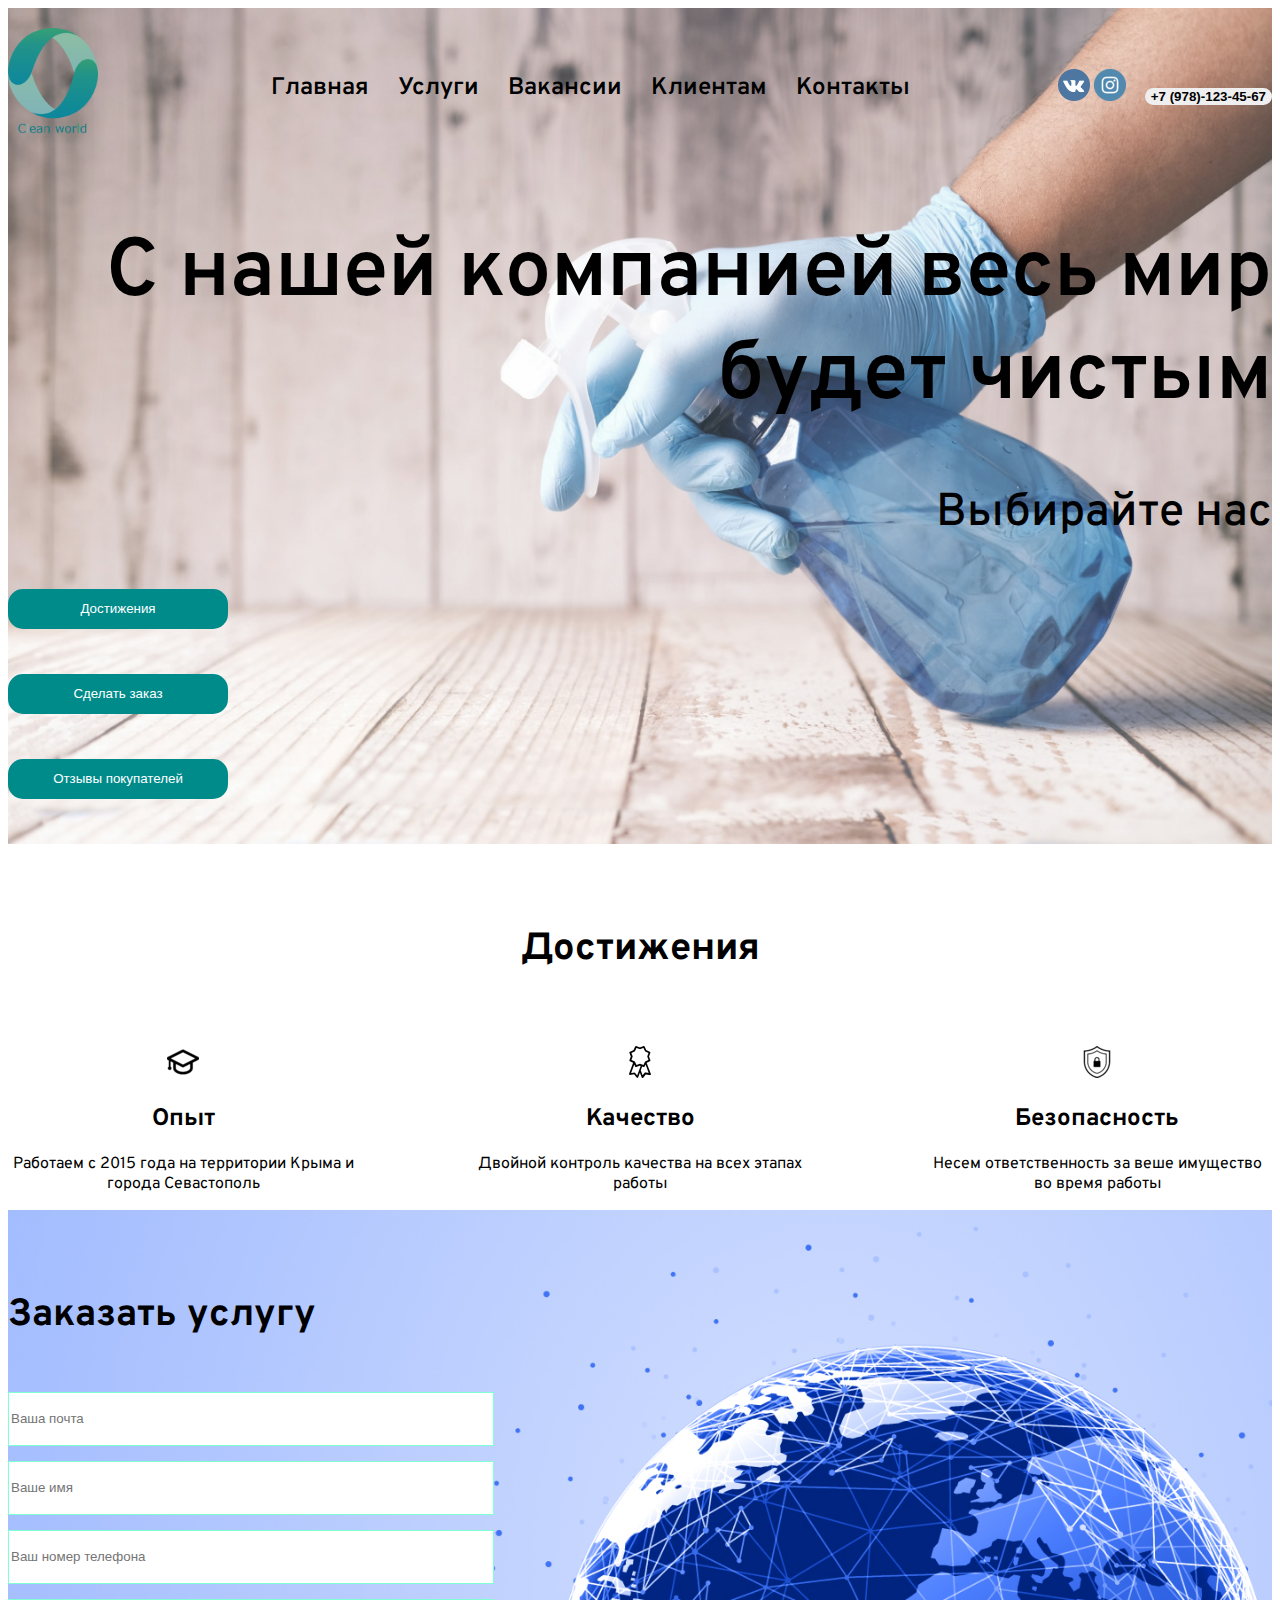
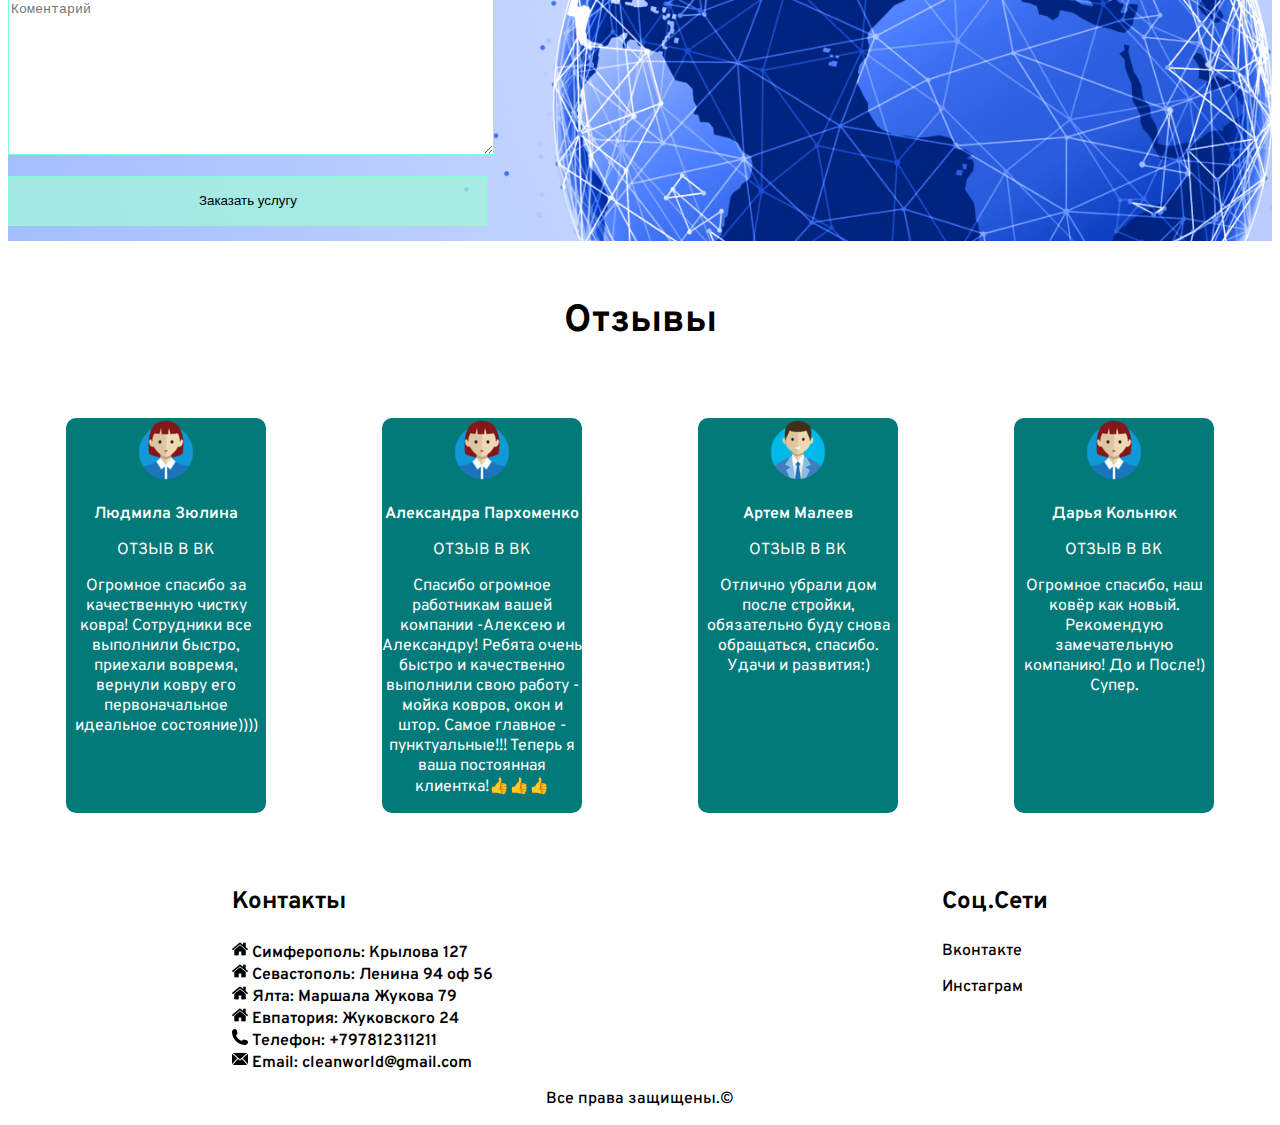
<file: index.html>
<!DOCTYPE html>
<html lang="ru">
<head>
    <meta charset="UTF-8">
    <meta http-equiv="X-UA-Compatible" content="IE=edge">
    <meta name="viewport" content="width=device-width, initial-scale=1.0">
    <title>Главная</title>
    <link href="https://cdn.jsdelivr.net/npm/bootstrap@5.1.3/dist/css/bootstrap.min.css" rel="stylesheet" integrity="sha384-1BmE4kWBq78iYhFldvKuhfTAU6auU8tT94WrHftjDbrCEXSU1oBoqyl2QvZ6jIW3" crossorigin="anonymous">
    <link rel="stylesheet" href="css/style.css">
    <link rel="stylesheet" href="css/adaptive.css">
    <link rel="shourtcut icon" href="img/logo1.png" type="image/png">
</head>
<body>
    <header>
        <div class="container">
            <div class="head">
                <img src="img/logo1.png" alt="" class="logo">
                <div class="a">
                    <nav class="a-nav">
                        <a href="index.html">Главная</a>
                        <a href="html/services.html">Услуги</a>
                        <a href="html/vacancy.html">Вакансии</a>
                        <a href="html/cleant.html">Клиентам</a>
                        <a href="html/contakt.html">Контакты</a>
                    </nav>
                </div>
                <div class="a-img">
                    <a href="https://vk.com/"><img src="img/icons/vk_icon-icons.com_66102.png" alt="" class="head-img"></a>
                    <a href="https://www.instagram.com/"><img src="img/icons/iconfinder-instagram-4661602_122473.png" alt="" class="head-img"></a>
                    <button class="phone"><a href="tel:+7 (978)-123-45-67">+7 (978)-123-45-67</a></button>
                </div>
            </div>
            <div class="slang">
                <h1 class="slang-title">С нашей компанией весь мир будет чистым</h1>
                <h3>Выбирайте нас</h3>
            </div>
            <div class="nav-page">
                <button class="nav-button"><a href="#section-about" class="a-button">Достижения</a></button>
                <button class="nav-button"><a href="#order" class="a-button">Сделать заказ</a></button>
                <button class="nav-button"><a href="#comments" class="a-button">Отзывы покупателей</a></button>
            </div>
        </div>    
    </header>        
    <main>            
        <section class="about" id="section-about">
            <div class="container">
                <div class="div-about">
                    <h2 class="h2-about">Достижения</h2>
                    <div class="achiev">
                        <div class="column-ahiev">
                            <img src="img/icons/universitygraduatehat_104965.png" alt="" class="img-achiev">
                            <h2 class="h2-achiev">Опыт</h2>
                            <p class="p-achiev">Работаем с 2015 года на территории Крыма и города Севастополь</p>
                        </div>
                        <div class="column-ahiev">
                            <img src="img/icons/medal_icon-icons.com_69352.png" alt="" class="img-achiev">
                            <h2 class="h2-achiev">Качество</h2>
                            <p class="p-achiev">Двойной контроль качества на всех этапах работы</p>
                        </div>
                        <div class="column-ahiev">
                            <img src="img/icons/firewallshield_114494.png" alt="" class="img-achiev">
                            <h2 class="h2-achiev">Безопасность</h2>
                            <p class="p-achiev">Несем ответственность за веше имущество во время работы</p>
                        </div>
                    </div>
                </div>
            </div>
        </section>
        <section class="s-order" id="order">
            <div class="container">
                <div class="order">
                    <h2 class="h2-order">Заказать услугу</h2>
                    <br>
                    <form action="">
                        <input type="text" placeholder="Ваша почта" class="form">
                        <br>
                        <input type="text" placeholder="Ваше имя" class="form">
                        <br>
                        <input type="text" placeholder="Ваш номер телефона" class="form">
                        <br>
                        <textarea name="comments" id="" cols="30" rows="10" placeholder="Коментарий" class="form"></textarea>
                        <br>
                        <button class="order-button"><span>Заказать услугу</span></button>
                    </form>
                </div>
            </div>
        </section>
        <section class="s-coment" id="comments">
            <div class="container">
                <div class="div-comments">
                    <h2 class="h2-comments">Отзывы</h2>
                    <div class="comment">
                        <div class="whiteback">
                            <div class="people-comts">
                                <img src="img/icons/iconfinder-9-avatar-2754584_120518.png" alt="">
                                <p class="p-name">Людмила Зюлина</p>
                                <p class="p-vk">Отзыв в вк</p>
                                <p class="p-comts">Огромное спасибо за качественную чистку ковра! Сотрудники все выполнили быстро, приехали вовремя, вернули ковру его первоначальное идеальное состояние))))</p>
                            </div>
                        </div>
                        <div class="whiteback">
                            <div class="people-comts">
                                <img src="img/icons/iconfinder-9-avatar-2754584_120518.png" alt="">
                                <p class="p-name">Александра Пархоменко</p>
                                <p class="p-vk">Отзыв в вк</p>
                                <p class="p-comts">Спасибо огромное работникам вашей компании -Алексею и Александру! Ребята очень быстро и качественно выполнили свою работу - мойка ковров, окон и штор. Самое главное - пунктуальные!!! Теперь я ваша постоянная клиентка!👍👍👍</p>
                            </div>
                        </div>
                        <div class="whiteback">
                            <div class="people-comts">
                                <img src="img/icons/iconfinder-3-avatar-2754579_120516.png" alt="">
                                <p class="p-name">Артем Малеев</p>
                                <p class="p-vk">Отзыв в вк</p>
                                <p class="p-comts">Отлично убрали дом после стройки, обязательно буду снова обращаться, спасибо. Удачи и развития:)</p>
                            </div>
                        </div>
                        <div class="whiteback">
                            <div class="people-comts">
                                <img src="img/icons/iconfinder-9-avatar-2754584_120518.png" alt="">
                                <p class="p-name">Дарья Кольнюк</p>
                                <p class="p-vk">Отзыв в вк</p>
                                <p class="p-comts">Огромное спасибо, наш ковёр как новый. Рекомендую замечательную компанию! До и После!) Супер.</p>
                            </div>
                        </div>
                    </div>
                </div>
            </div>
        </section>
    </main>
    <footer>
        <div class="container">
            <div class="footer">
                <div>
                    <h3>Контакты</h3>
                    <img src="img/icons/home_icon-icons.com_73532.png" alt="">
                    <span>Симферополь: Крылова 127</span>
                    <br>
                    <img src="img/icons/home_icon-icons.com_73532.png" alt="">
                    <span>Севастополь: Ленина 94 оф 56</span>
                    <br>
                    <img src="img/icons/home_icon-icons.com_73532.png" alt="">
                    <span>Ялта: Маршала Жукова 79</span>
                    <br>
                    <img src="img/icons/home_icon-icons.com_73532.png" alt="">
                    <span>Евпатория: Жуковского 24</span>
                    <br>
                    <img src="img/icons/phone-call-auricular-symbol-in-black_icon-icons.com_56483.png" alt="">
                    <span>Телефон: +797812311211</span>
                    <br>
                    <img src="img/icons/mail-black-envelope-symbol_icon-icons.com_56519 (1).png" alt="">
                    <span>Email: cleanworld@gmail.com</span>
                </div>
                <div>
                    <h3>Соц.Сети</h3>
                    <p><a href="https://vk.com/">Вконтакте</a></p>
                    <p><a href="https://www.instagram.com/">Инстаграм</a></p>
                </div>
            </div>
            <p class="text-footer">Все права защищены.©</p>
        </div>
    </footer>
</body>
</html>
</file>
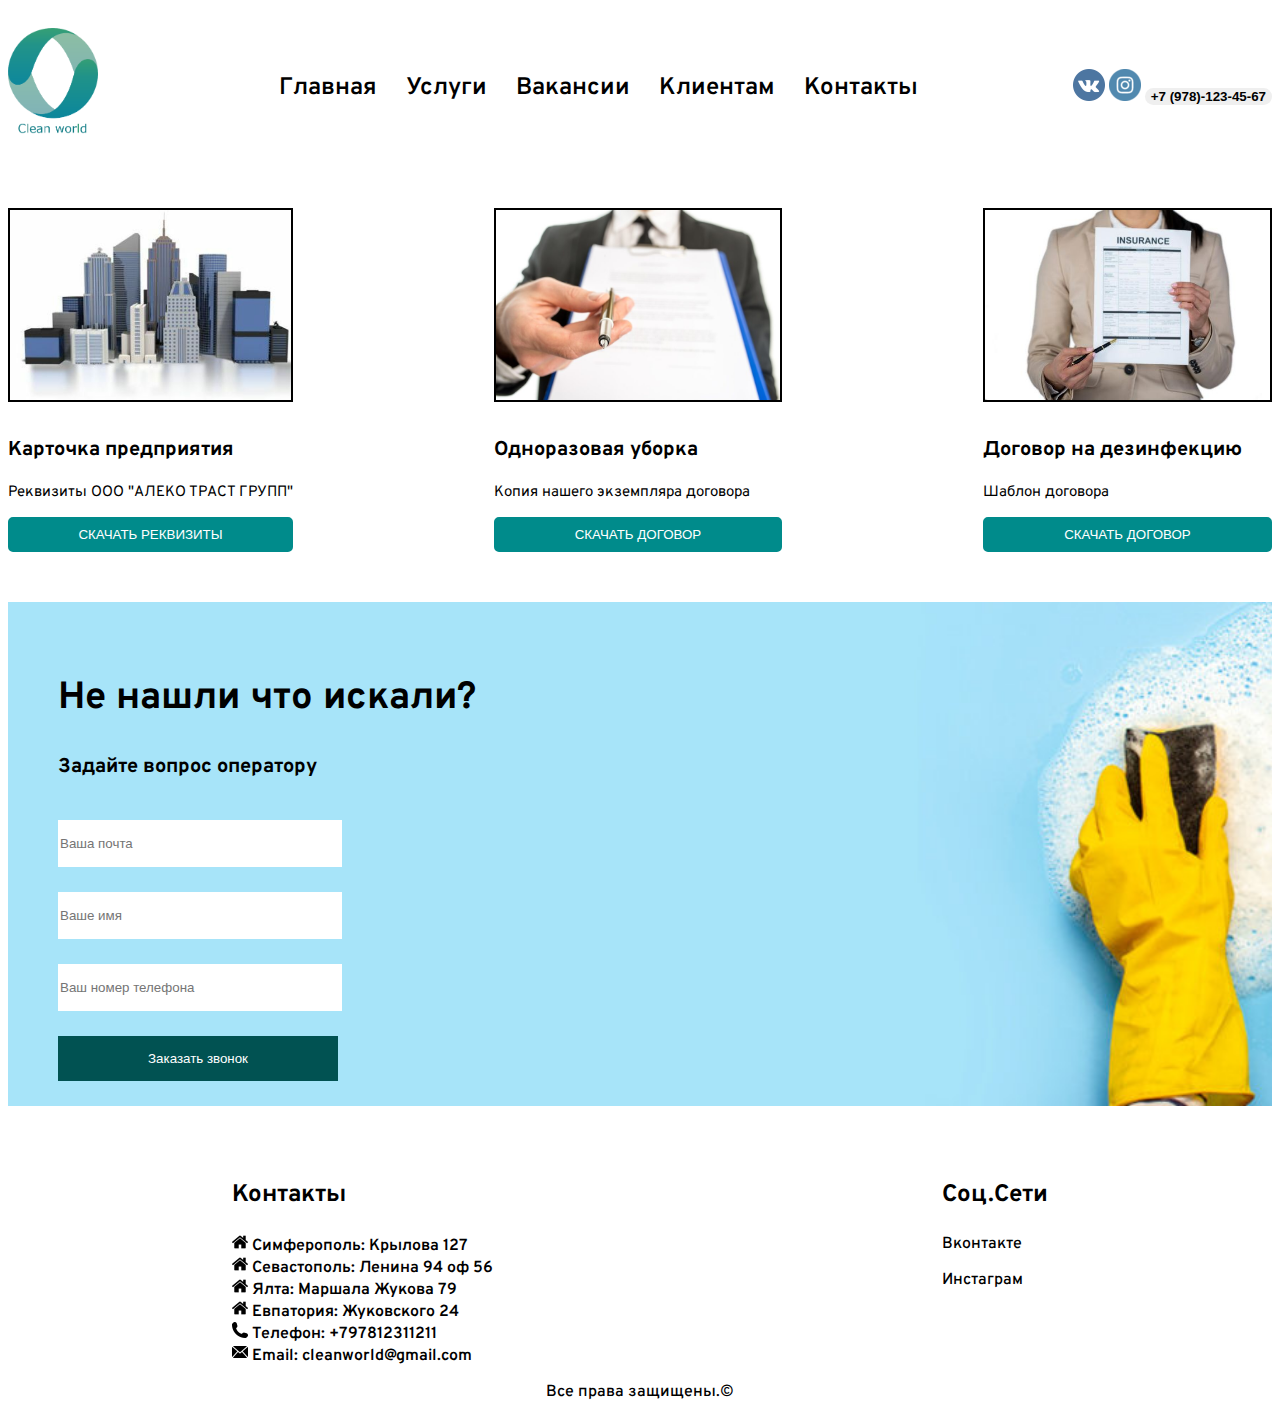
<file: html/cleant.html>
<!DOCTYPE html>
<html lang="ru">
<head>
    <meta charset="UTF-8">
    <meta http-equiv="X-UA-Compatible" content="IE=edge">
    <meta name="viewport" content="width=device-width, initial-scale=1.0">
    <title>Клиентам</title>
    <link href="https://cdn.jsdelivr.net/npm/bootstrap@5.1.3/dist/css/bootstrap.min.css" rel="stylesheet" integrity="sha384-1BmE4kWBq78iYhFldvKuhfTAU6auU8tT94WrHftjDbrCEXSU1oBoqyl2QvZ6jIW3" crossorigin="anonymous">
    <link rel="stylesheet" href="../css/cleant.css">
    <link rel="stylesheet" href="../css/adaptive.css">
    <link rel="shourtcut icon" href="../img/logo1.png" type="image/png">
</head>
<body>
    <header>
        <div class="container">
            <div class="head">
                <img src="../img/logo1.png" alt="" class="logo">
                <div class="a">
                    <nav class="a-nav">
                        <a href="../index.html">Главная</a>
                        <a href="services.html">Услуги</a>
                        <a href="vacancy.html">Вакансии</a>
                        <a href="cleant.html">Клиентам</a>
                        <a href="contakt.html">Контакты</a>
                    </nav>
                </div>
                <div class="a-img">
                    <a href="https://vk.com/"><img src="../img/icons/vk_icon-icons.com_66102.png" alt="" class="head-img"></a>
                    <a href="https://www.instagram.com/"><img src="../img/icons/iconfinder-instagram-4661602_122473.png" alt="" class="head-img"></a>
                    <button class="phone"><a href="tel:+7 (978)-123-45-67">+7 (978)-123-45-67</a></button>
                </div>
            </div>    
    </header>
    <main>
        <section>
            <div class="container">
                <div class="cleant-row">
                    <div class="cleant-column">
                        <img src="../img/cleant/XXL_1_2x_2x1.jpg" alt="">
                        <h3>Карточка предприятия</h3>
                        <span>Реквизиты ООО "АЛЕКО ТРАСТ ГРУПП"</span>
                        <button>Скачать реквизиты</button>
                    </div>
                    <div class="cleant-column">
                        <img src="../img/cleant/3.jpg" alt="">
                        <h3>Одноразовая уборка</h3>
                        <span>Копия нашего экземпляра договора</span>
                        <button>Скачать договор</button>
                    </div>
                    <div class="cleant-column">
                        <img src="../img/cleant/828255_640_2x1.jpg" alt="">
                        <h3>Договор на дезинфекцию</h3>
                        <span>Шаблон договора</span>
                        <button>Скачать договор</button>
                    </div>
                </div>
            </div>
        </section>
        <section class="order-section">
            <div class="container">
                <div class="order-phone">
                    <div class="order-quentions">
                    <h2 class="h2-quentions" id="quetions">Не нашли что искали?</h2>
                    <h3 class="h3-order">Задайте вопрос оператору</h3>
                    <br>
                    <form action="">
                        <input type="text" placeholder="Ваша почта" class="form">
                        <br>
                        <input type="text" placeholder="Ваше имя" class="form">
                        <br>
                        <input type="text" placeholder="Ваш номер телефона" class="form">
                        <br>
                        <input type="submit" value="Заказать звонок" class="input">
                    </form>
                    </div>
                </div>
            </div>
        </section>
    </main>
    <footer>
        <div class="container">
            <div class="footer">
                <div>
                    <h3>Контакты</h3>
                    <img src="../img/icons/home_icon-icons.com_73532.png" alt="">
                    <span>Симферополь: Крылова 127</span>
                    <br>
                    <img src="../img/icons/home_icon-icons.com_73532.png" alt="">
                    <span>Севастополь: Ленина 94 оф 56</span>
                    <br>
                    <img src="../img/icons/home_icon-icons.com_73532.png" alt="">
                    <span>Ялта: Маршала Жукова 79</span>
                    <br>
                    <img src="../img/icons/home_icon-icons.com_73532.png" alt="">
                    <span>Евпатория: Жуковского 24</span>
                    <br>
                    <img src="../img/icons/phone-call-auricular-symbol-in-black_icon-icons.com_56483.png" alt="">
                    <span>Телефон: +797812311211</span>
                    <br>
                    <img src="../img/icons/mail-black-envelope-symbol_icon-icons.com_56519 (1).png" alt="">
                    <span>Email: cleanworld@gmail.com</span>
                </div>
                <div>
                    <h3>Соц.Сети</h3>
                    <p><a href="https://vk.com/">Вконтакте</a></p>
                    <p><a href="https://www.instagram.com/">Инстаграм</a></p>
                </div>
            </div>
            <p class="text-footer">Все права защищены.©</p>
        </div>
    </footer>
</body>
</html>
</file>
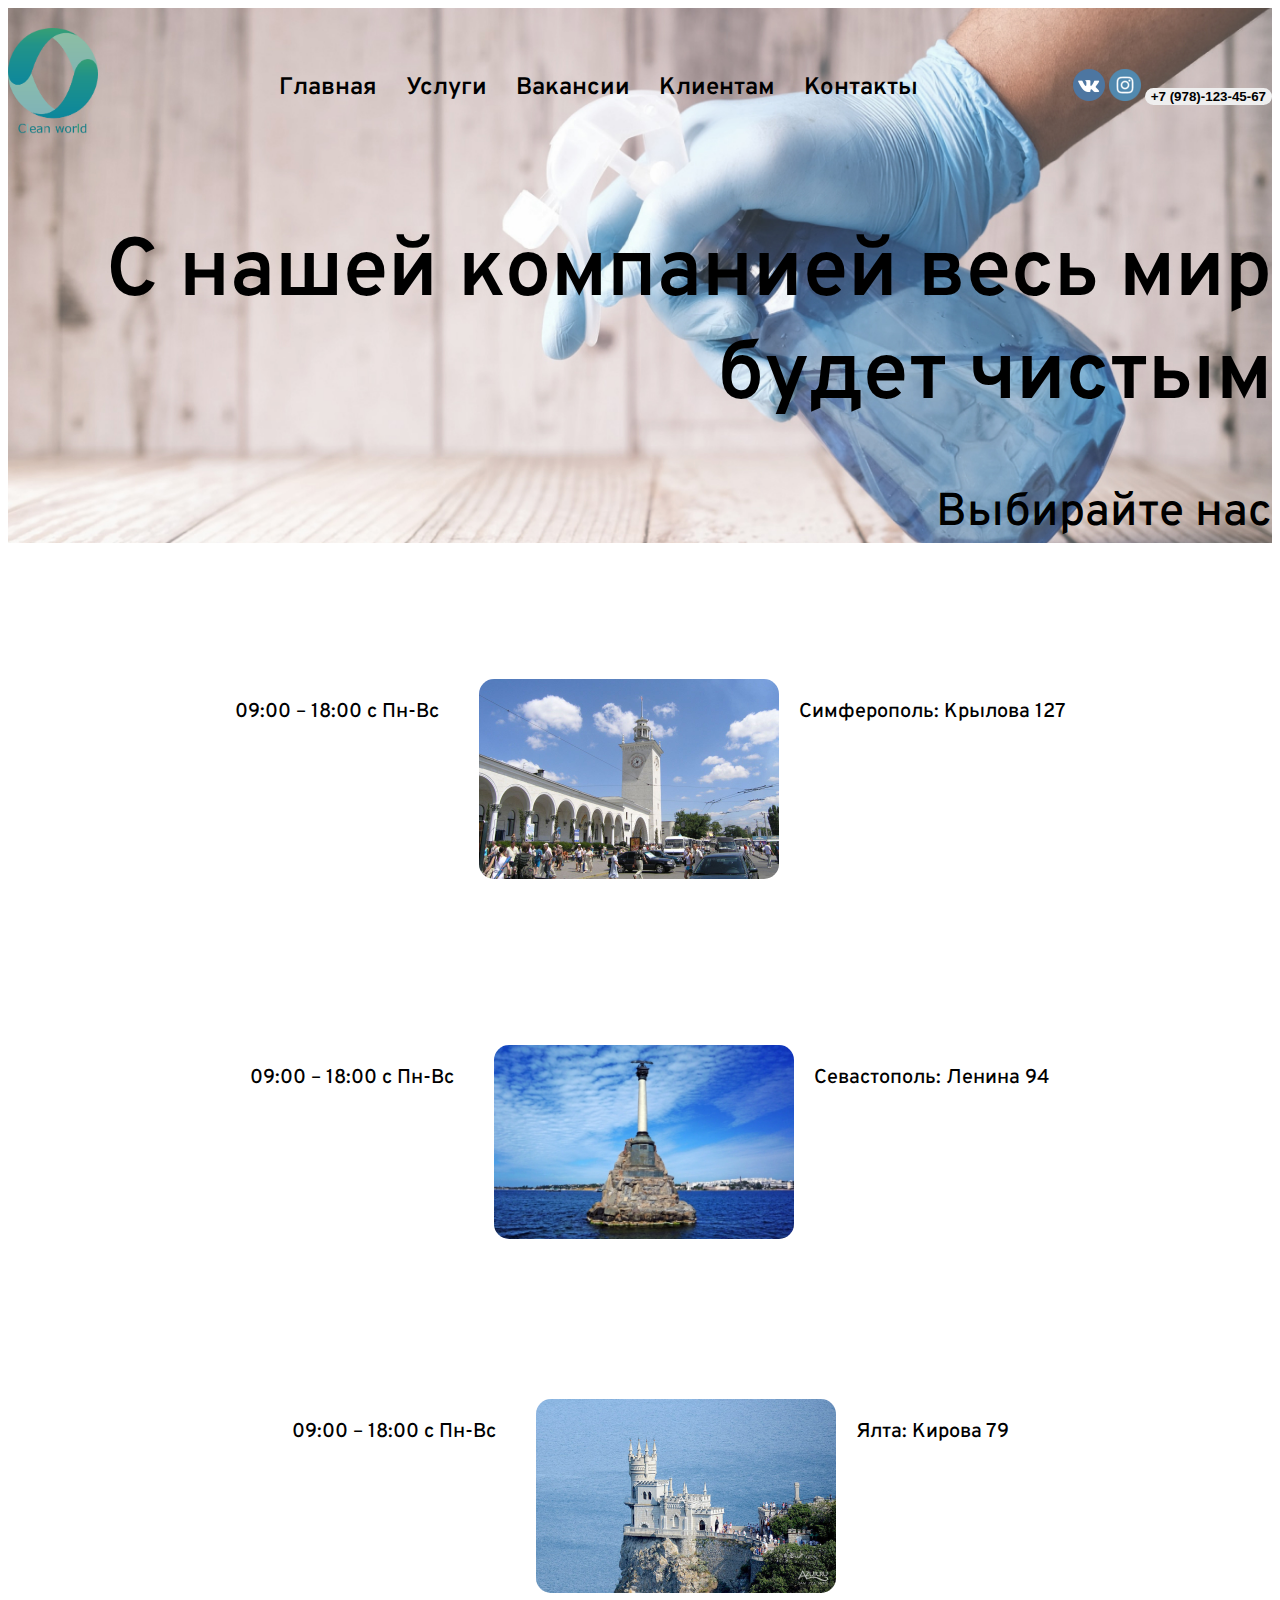
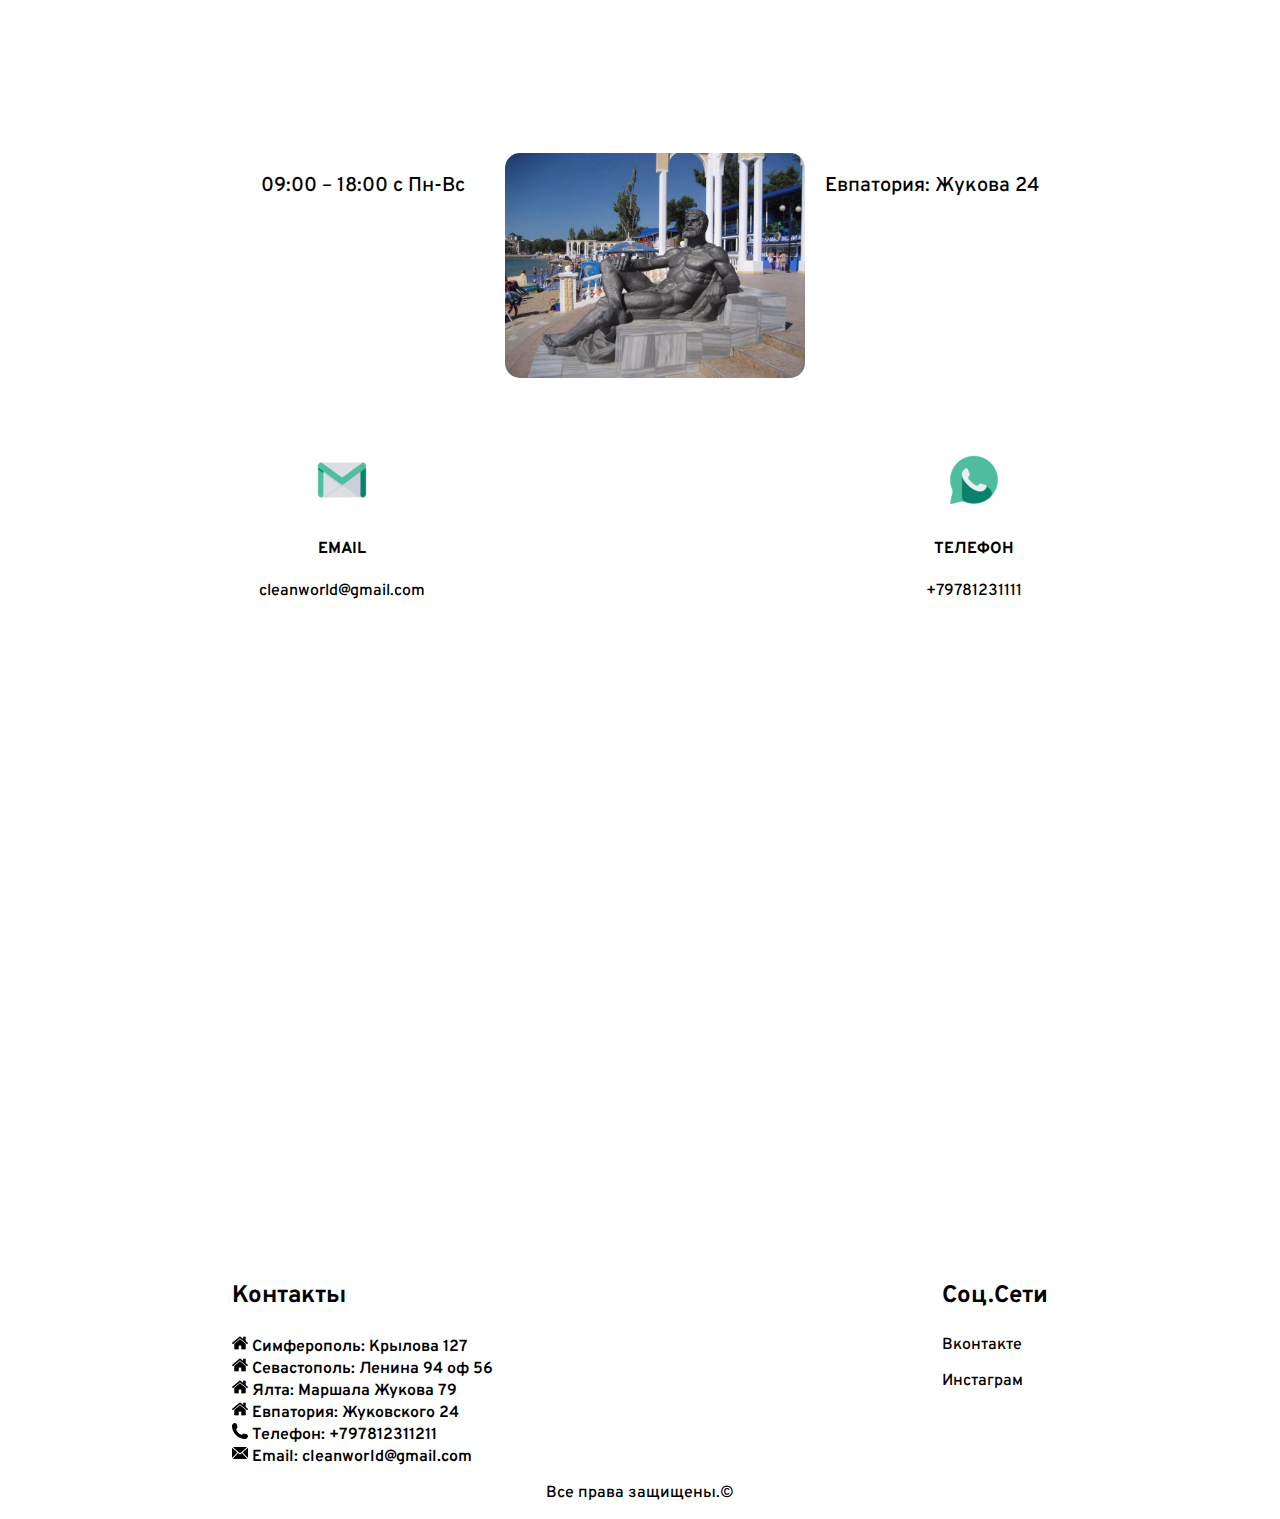
<file: html/contakt.html>
<!DOCTYPE html>
<html lang="ru">
<head>
    <meta charset="UTF-8">
    <meta http-equiv="X-UA-Compatible" content="IE=edge">
    <meta name="viewport" content="width=device-width, initial-scale=1.0"> 
    <link href="https://cdn.jsdelivr.net/npm/bootstrap@5.1.3/dist/css/bootstrap.min.css" rel="stylesheet" integrity="sha384-1BmE4kWBq78iYhFldvKuhfTAU6auU8tT94WrHftjDbrCEXSU1oBoqyl2QvZ6jIW3" crossorigin="anonymous">
    <link rel="stylesheet" href="../css/contact.css">
    <link rel="stylesheet" href="../css/adaptive.css">
    <link rel="shourtcut icon" href="../img/logo1.png" type="image/png">
    <title>Контакты</title>
</head>
<body>
    <header>
        <div class="container">
            <div class="head">
                <img src="../img/logo1.png" alt="" class="logo">
                <div class="a">
                    <nav class="a-nav">
                        <a href="../index.html">Главная</a>
                        <a href="services.html">Услуги</a>
                        <a href="vacancy.html">Вакансии</a>
                        <a href="cleant.html">Клиентам</a>
                        <a href="contakt.html">Контакты</a>
                    </nav>
                </div>
                <div class="a-img">
                    <a href="https://vk.com/"><img src="../img/icons/vk_icon-icons.com_66102.png" alt="" class="head-img"></a>
                    <a href="https://www.instagram.com/"><img src="../img/icons/iconfinder-instagram-4661602_122473.png" alt="" class="head-img"></a>
                    <button class="phone"><a href="tel:+7 (978)-123-45-67">+7 (978)-123-45-67</a></button>
                </div>
            </div>
            <div class="slang">
                <h1 class="slang-title">С нашей компанией весь мир будет чистым</h1>
                <h3>Выбирайте нас</h3>
            </div>    
    </header>
    <main>
        <section>
            <div class="container">
                <div class="column-contact">
                    <div class="row-contact">
                        <p>09:00 – 18:00 c Пн-Вс</p>
                        <div class="img-contact">
                        <img src="../img/contact/simf.jpg" alt="">
                        </div>
                        <p>Симферополь: Крылова 127</p>
                    </div>
                    <div class="row-contact">
                        <p>09:00 – 18:00 c Пн-Вс</p>
                        <img src="../img/contact/sevas.jpg" alt="">
                        <p>Севастополь: Ленина 94</p>
                    </div>
                    <div class="row-contact">
                        <p>09:00 – 18:00 c Пн-Вс</p>
                        <img src="../img/contact/yalta.jpg" alt="">
                        <p>Ялта: Кирова 79</p>
                    </div>
                    <div class="row-contact">
                        <p>09:00 – 18:00 c Пн-Вс</p>
                        <img src="../img/contact/yevpatoriya.jpg" alt="">
                        <p>Евпатория: Жукова 24</p>
                    </div>
                </div>
            </div>   
        </section>
        <section>
            <div class="container">
                <div class="e-phone">
                    <div class="gmail-phone-div">
                        <img src="../img/icons/gmail_logo_icon_124335.png" alt="">
                        <h4>EMAIL</h4>
                        <a href="https://www.google.com/intl/ru/gmail/about/">cleanworld@gmail.com</a>
                    </div>
                    <div class="gmail-phone-div">
                        <img src="../img/icons/whatsapp_logo_icon_124358.png" alt="">
                        <h4>ТЕЛЕФОН</h4>
                        <a href="tel:+79781231111">+79781231111</a>
                    </div>
                </div>
            </div>
        </section>
        <section>
            <div class="container">
                <div class="map">
                    <div>
                        <iframe src="https://www.google.com/maps/embed?pb=!1m18!1m12!1m3!1d2824.0268671594717!2d34.09388520577301!3d44.943121766784515!2m3!1f0!2f0!3f0!3m2!1i1024!2i768!4f13.1!3m3!1m2!1s0x40eadc3654436cdb%3A0x6241ab33909c248b!2z0KbQtdC90YLRgNCw0LvRjNC90YvQuSDQoNGL0L3QvtC6!5e0!3m2!1sru!2s!4v1642874304917!5m2!1sru!2s" width="1250" height="550" style="border:0;" allowfullscreen="" loading="lazy" class="maps"></iframe>
                    </div>
                </div>
            </div>
        </section>
    </main>
    <footer>
        <div class="container">
            <div class="footer">
                <div>
                    <h3>Контакты</h3>
                    <img src="../img/icons/home_icon-icons.com_73532.png" alt="">
                    <span>Симферополь: Крылова 127</span>
                    <br>
                    <img src="../img/icons/home_icon-icons.com_73532.png" alt="">
                    <span>Севастополь: Ленина 94 оф 56</span>
                    <br>
                    <img src="../img/icons/home_icon-icons.com_73532.png" alt="">
                    <span>Ялта: Маршала Жукова 79</span>
                    <br>
                    <img src="../img/icons/home_icon-icons.com_73532.png" alt="">
                    <span>Евпатория: Жуковского 24</span>
                    <br>
                    <img src="../img/icons/phone-call-auricular-symbol-in-black_icon-icons.com_56483.png" alt="">
                    <span>Телефон: +797812311211</span>
                    <br>
                    <img src="../img/icons/mail-black-envelope-symbol_icon-icons.com_56519 (1).png" alt="">
                    <span>Email: cleanworld@gmail.com</span>
                </div>
                <div>
                    <h3>Соц.Сети</h3>
                    <p><a href="https://vk.com/">Вконтакте</a></p>
                    <p><a href="https://www.instagram.com/">Инстаграм</a></p>
                </div>
            </div>
            <p class="text-footer">Все права защищены.©</p>
        </div>
    </footer>
</body>
</html>
</file>
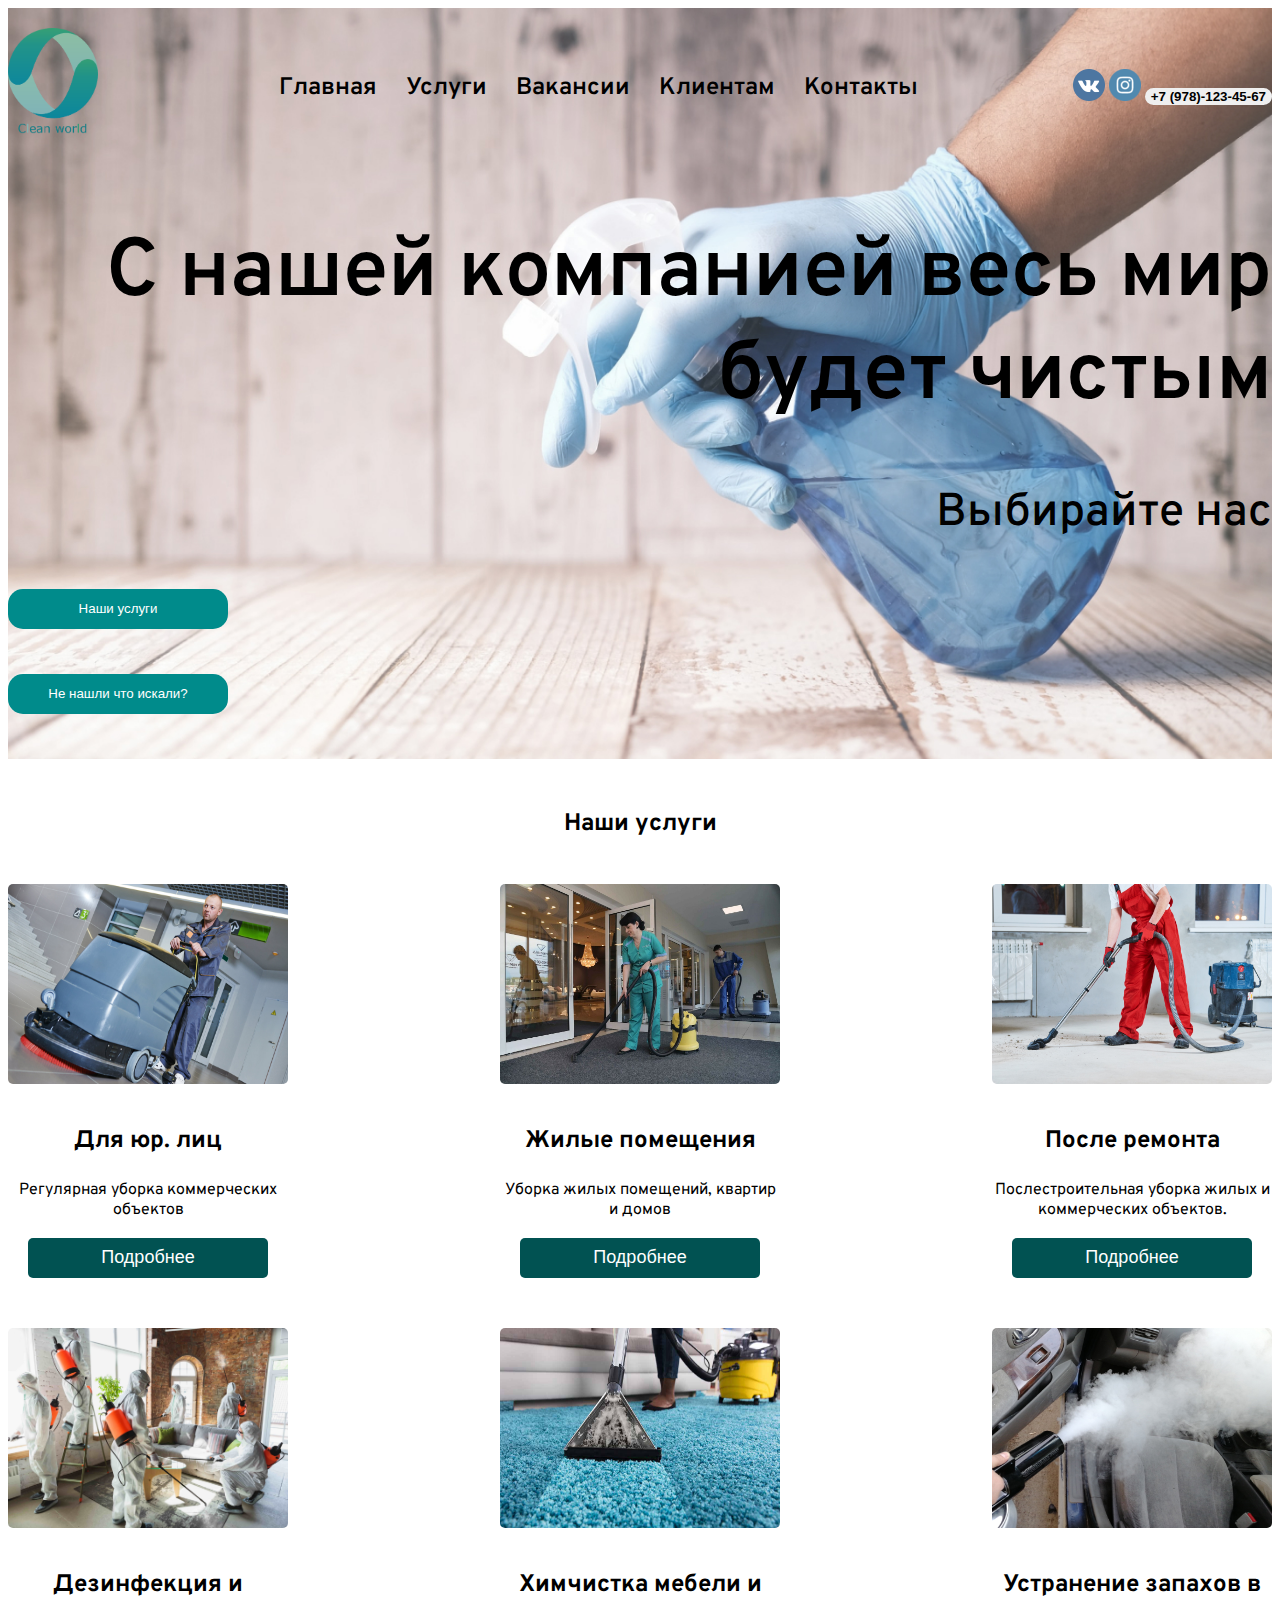
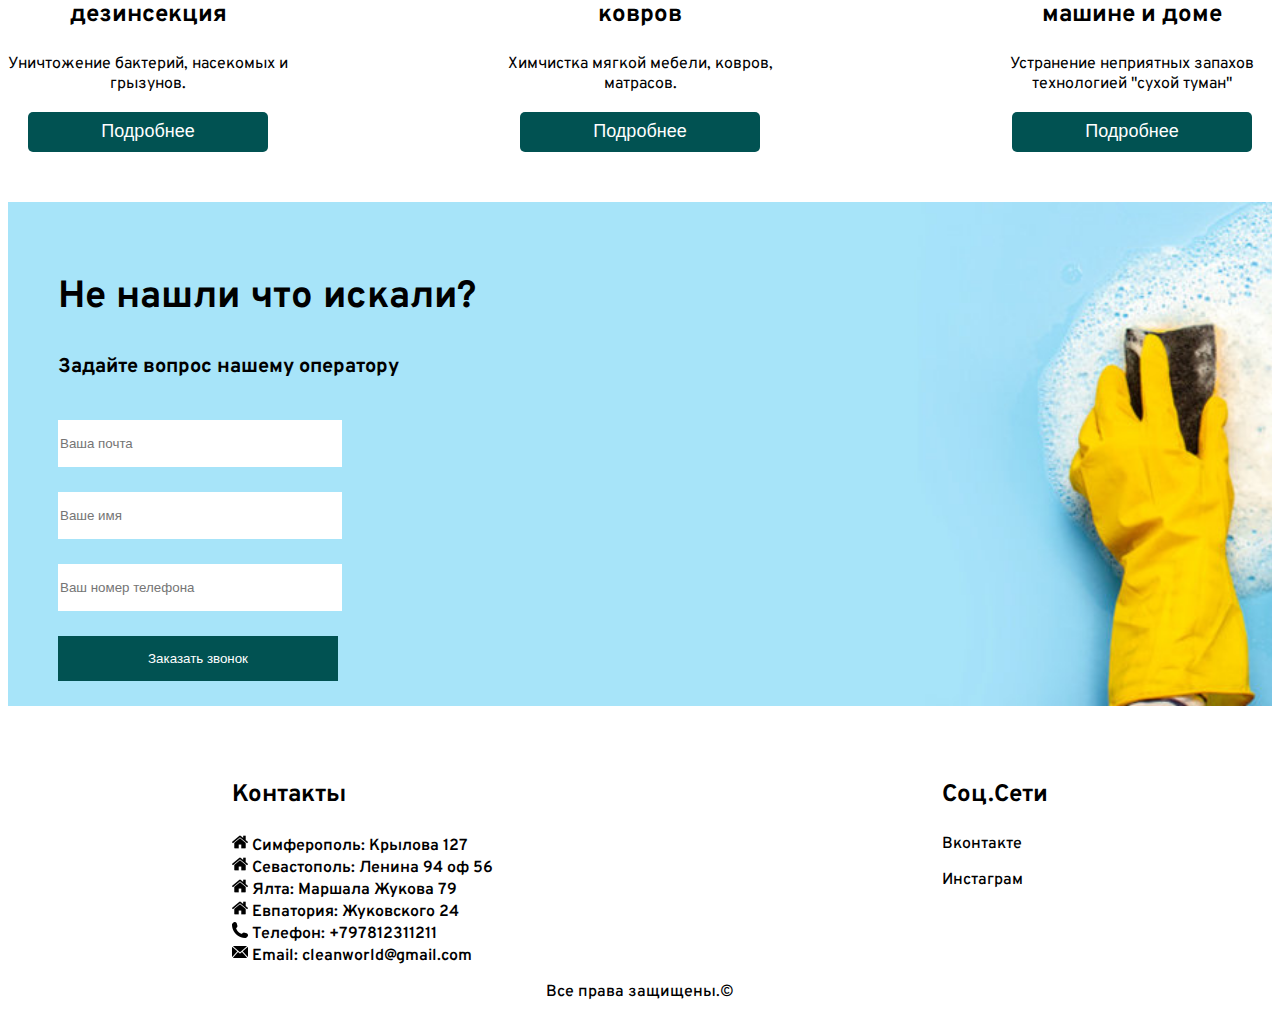
<file: html/services.html>
<!DOCTYPE html>
<html lang="ru">
<head>
    <meta charset="UTF-8">
    <meta http-equiv="X-UA-Compatible" content="IE=edge">
    <meta name="viewport" content="width=device-width, initial-scale=1.0">
    <title>Услуги</title>
    <link href="https://cdn.jsdelivr.net/npm/bootstrap@5.1.3/dist/css/bootstrap.min.css" rel="stylesheet" integrity="sha384-1BmE4kWBq78iYhFldvKuhfTAU6auU8tT94WrHftjDbrCEXSU1oBoqyl2QvZ6jIW3" crossorigin="anonymous">
    <link rel="stylesheet" href="../css/services.css">
    <link rel="stylesheet" href="../css/adaptive.css">
    <link rel="shourtcut icon" href="../img/logo1.png" type="image/png">
</head>
<body>
    <header>
        <div class="container">
            <div class="head">
                <img src="../img/logo1.png" alt="" class="logo">
                <nav class="a-nav">
                    <a href="../index.html">Главная</a>
                    <a href="services.html">Услуги</a>
                    <a href="vacancy.html">Вакансии</a>
                    <a href="cleant.html">Клиентам</a>
                    <a href="contakt.html">Контакты</a>
                </nav>
                <div class="a-img">
                    <a href="https://vk.com/"><img src="../img/icons/vk_icon-icons.com_66102.png" alt="" class="head-img"></a>
                    <a href="https://www.instagram.com/"><img src="../img/icons/iconfinder-instagram-4661602_122473.png" alt="" class="head-img"></a>
                    <button class="phone"><a href="tel:+7 (978)-123-45-67">+7 (978)-123-45-67</a></button>
                </div>
            </div>
            <div class="slang">
                <h1 class="slang-title">С нашей компанией весь мир будет чистым</h1>
                <h3>Выбирайте нас</h3>
            </div>
            <div class="nav-page">
                <button class="nav-button"><a href="#order" class="a-button">Наши услуги</a></button>
                <button class="nav-button"><a href="#quetions" class="a-button">Не нашли что искали?</a></button>
            </div>
        </div>    
    </header>
    <main>
        <section>
            <div class="container">
                <h2 id="order" class="h2-order">Наши услуги</h2>
                <div>
                    <div class="services-row">
                        <div class="box-services">
                            <img src="../img/services/puruspro-img-2.jpg" alt="" class="order-img">
                            <h3>Для юр. лиц</h3>
                            <span>Регулярная уборка коммерческих объектов</span>
                            <button><span>Подробнее</span></button>
                        </div>
                        <div class="box-services">
                            <img src="../img/services/jilpom_1200.jpg" alt="" class="order-img">
                            <h3>Жилые помещения</h3>
                            <span>Уборка жилых помещений, квартир и домов</span>
                            <button><span>Подробнее</span></button>
                        </div>
                        <div class="box-services">
                            <img src="../img/services/posleremont.jpg" alt="" class="order-img">
                            <h3>После ремонта</h3>
                            <span>Послестроительная уборка жилых и коммерческих объектов.</span>
                            <button><span>Подробнее</span></button>
                        </div>
                    </div>
                    <div class="services-row">
                        <div class="box-services">
                            <img src="../img/services/dezifekanddezinsek.jpg" alt="" class="order-img">
                            <h3>Дезинфекция и дезинсекция</h3>
                            <span>Уничтожение бактерий, насекомых и грызунов.</span>
                            <button><span>Подробнее</span></button>
                        </div>
                        <div class="box-services">
                            <img src="../img/services/himchist.jpg" alt="" class="order-img">
                            <h3>Химчистка мебели и ковров</h3>
                            <span>Химчистка мягкой мебели, ковров, матрасов.</span>
                            <button><span>Подробнее</span></button>
                        </div>
                        <div class="box-services">
                            <img src="../img/services/suhtuman.jpg" alt="" class="order-img">
                            <h3>Устранение запахов в машине и доме</h3>
                            <span>Устранение неприятных запахов технологией "сухой туман"</span>
                            <button><span>Подробнее</span></button>
                        </div>
                    </div>
                </div>
            </div> 
        </section>
        <section class="order-section">
            <div class="container">
                <div class="order-phone">
                    <div class="order-quentions">
                        <h2 class="h2-quentions" id="quetions">Не нашли что искали?</h2>
                        <h3 class="h3-order">Задайте вопрос нашему оператору</h3>
                        <br>
                        <form action="">
                            <input type="text" placeholder="Ваша почта" class="form">
                            <br>
                            <input type="text" placeholder="Ваше имя" class="form">
                            <br>
                            <input type="text" placeholder="Ваш номер телефона" class="form">
                            <br>
                            <input type="submit" value="Заказать звонок" class="input">
                        </form>
                    </div>
                </div>
            </div>
        </section>
    </main>
    <footer>
        <div class="container">
            <div class="footer">
                <div>
                    <h3>Контакты</h3>
                    <img src="../img/icons/home_icon-icons.com_73532.png" alt="">
                    <span>Симферополь: Крылова 127</span>
                    <br>
                    <img src="../img/icons/home_icon-icons.com_73532.png" alt="">
                    <span>Севастополь: Ленина 94 оф 56</span>
                    <br>
                    <img src="../img/icons/home_icon-icons.com_73532.png" alt="">
                    <span>Ялта: Маршала Жукова 79</span>
                    <br>
                    <img src="../img/icons/home_icon-icons.com_73532.png" alt="">
                    <span>Евпатория: Жуковского 24</span>
                    <br>
                    <img src="../img/icons/phone-call-auricular-symbol-in-black_icon-icons.com_56483.png" alt="">
                    <span>Телефон: +797812311211</span>
                    <br>
                    <img src="../img/icons/mail-black-envelope-symbol_icon-icons.com_56519 (1).png" alt="">
                    <span>Email: cleanworld@gmail.com</span>
                </div>
                <div>
                    <h3>Соц.Сети</h3>
                    <p><a href="https://vk.com/">Вконтакте</a></p>
                    <p><a href="https://www.instagram.com/">Инстаграм</a></p>
                </div>
            </div>
            <p class="text-footer">Все права защищены.©</p>
        </div>
    </footer>
</body>
</html>
</file>
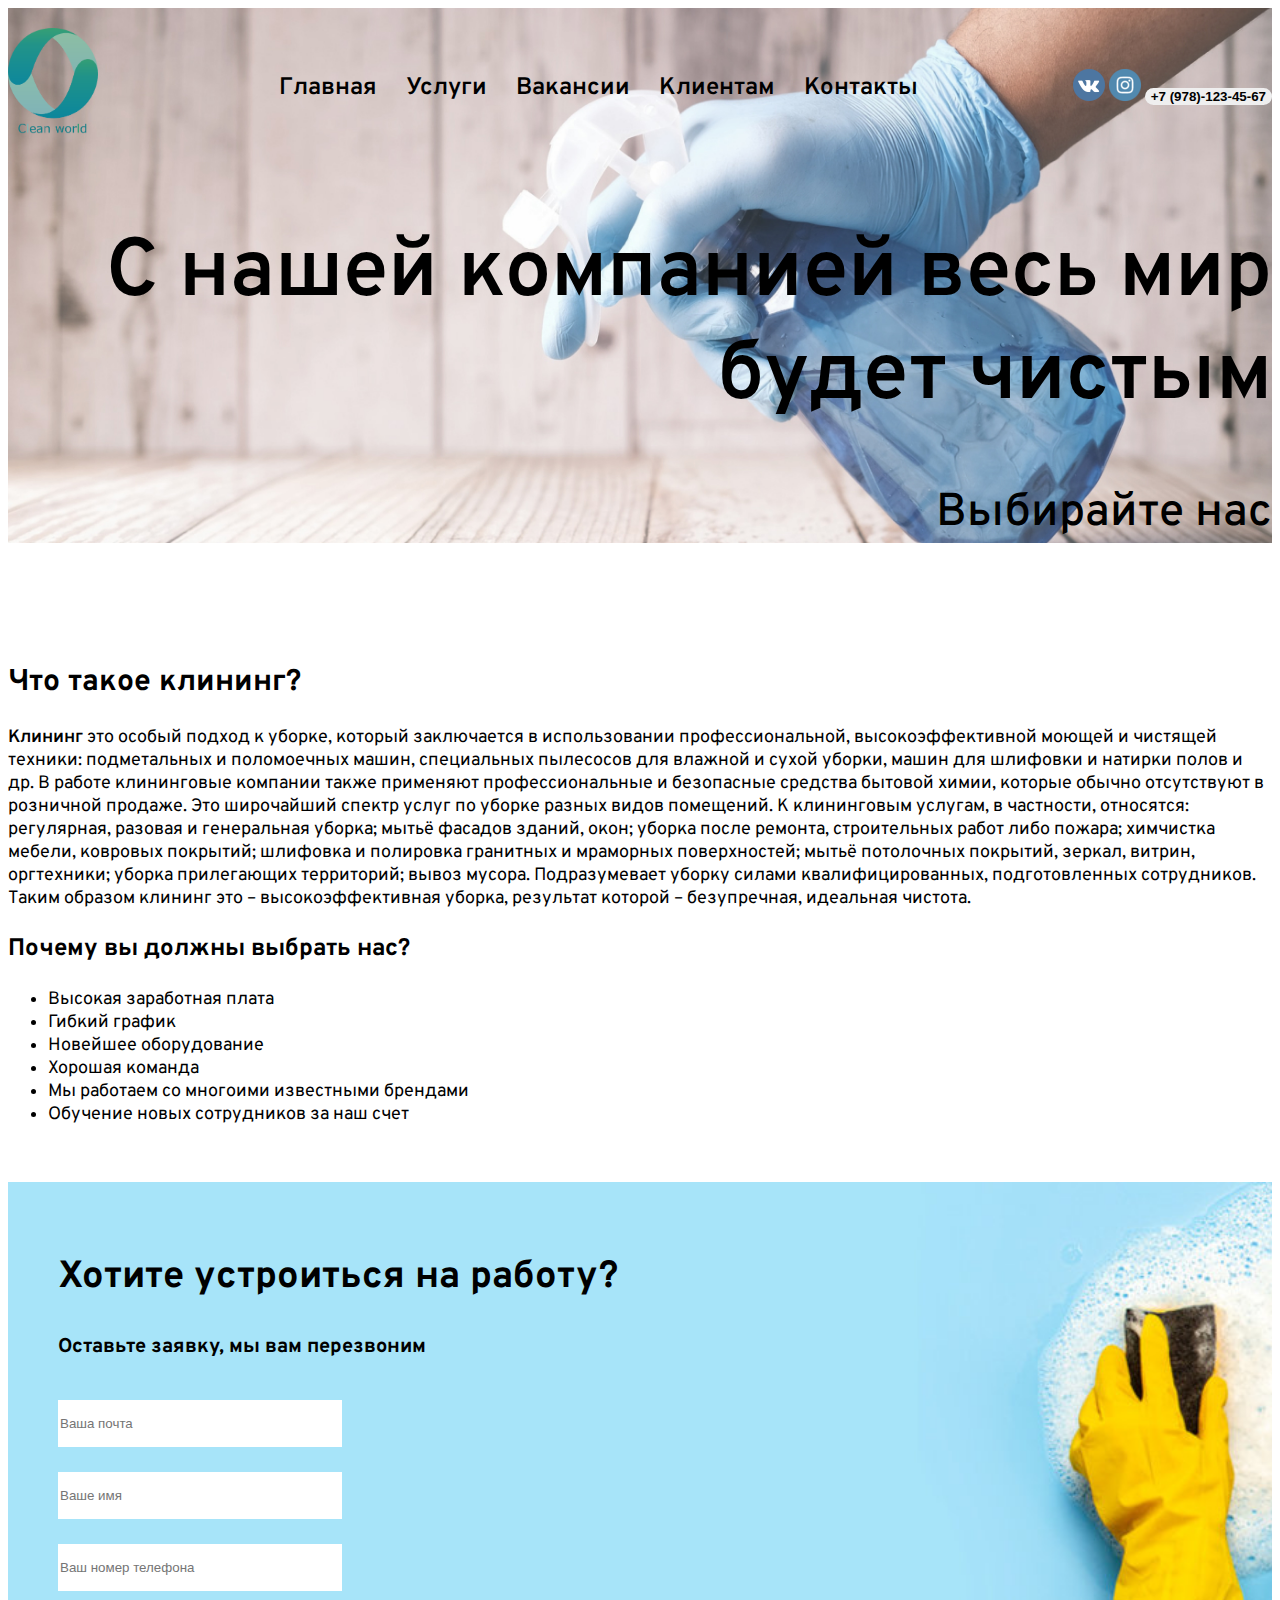
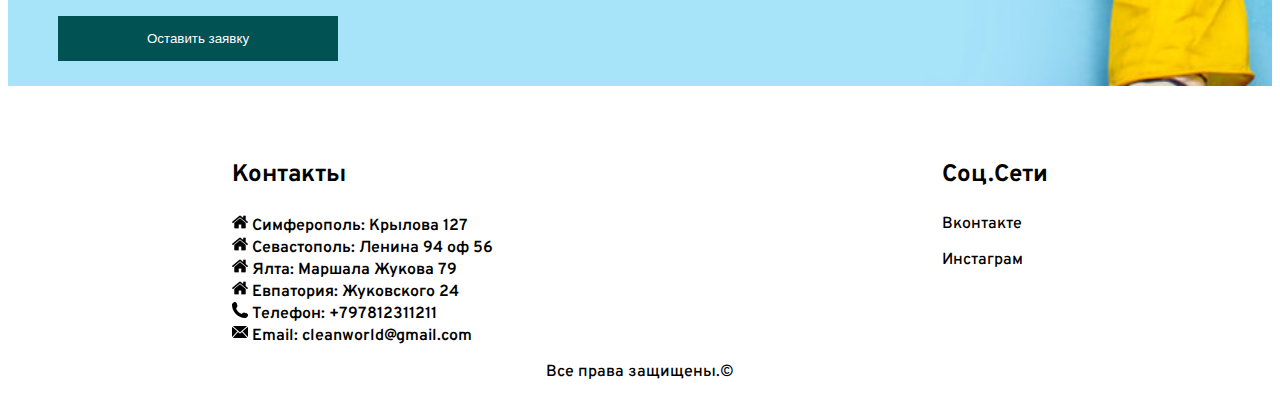
<file: html/vacancy.html>
<!DOCTYPE html>
<html lang="ru">
<head>
    <meta charset="UTF-8">
    <meta http-equiv="X-UA-Compatible" content="IE=edge">
    <meta name="viewport" content="width=device-width, initial-scale=1.0">
    <title>Вакансии</title>
    <link href="https://cdn.jsdelivr.net/npm/bootstrap@5.1.3/dist/css/bootstrap.min.css" rel="stylesheet" integrity="sha384-1BmE4kWBq78iYhFldvKuhfTAU6auU8tT94WrHftjDbrCEXSU1oBoqyl2QvZ6jIW3" crossorigin="anonymous">
    <link rel="stylesheet" href="../css/vacancy.css">
    <link rel="stylesheet" href="../css/adaptive.css">
    <link rel="shourtcut icon" href="../img/logo1.png" type="image/png">
</head>
<body>
    <header>
        <div class="container">
            <div class="head">
                <img src="../img/logo1.png" alt="" class="logo">
                <div class="a">
                    <nav class="a-nav">
                        <a href="../index.html">Главная</a>
                        <a href="services.html">Услуги</a>
                        <a href="vacancy.html">Вакансии</a>
                        <a href="cleant.html">Клиентам</a>
                        <a href="contakt.html">Контакты</a>
                    </nav>
                </div>
                <div class="a-img">
                    <a href="https://vk.com/"><img src="../img/icons/vk_icon-icons.com_66102.png" alt="" class="head-img"></a>
                    <a href="https://www.instagram.com/"><img src="../img/icons/iconfinder-instagram-4661602_122473.png" alt="" class="head-img"></a>
                    <button class="phone"><a href="tel:+7 (978)-123-45-67">+7 (978)-123-45-67</a></button>
                </div>
            </div>
            <div class="slang">
                <h1 class="slang-title">С нашей компанией весь мир будет чистым</h1>
                <h3>Выбирайте нас</h3>
            </div>    
    </header>
    <main>
        <section>
            <div class="container">
                <div class="cleaning">
                    <h2>Что такое клининг?</h2>
                    <p><span class="b-cleaning">Клининг</span> это особый подход к уборке, который заключается в использовании профессиональной, высокоэффективной моющей и чистящей техники: подметальных и поломоечных машин, специальных пылесосов для влажной и сухой уборки, машин для шлифовки и натирки полов и др. В работе клининговые компании также применяют профессиональные и безопасные средства бытовой химии, которые обычно отсутствуют в розничной продаже. Это широчайший спектр услуг по уборке разных видов помещений. К клининговым услугам, в частности, относятся: регулярная, разовая и генеральная уборка; мытьё фасадов зданий, окон; уборка после ремонта, строительных работ либо пожара; химчистка мебели, ковровых покрытий; шлифовка и полировка гранитных и мраморных поверхностей; мытьё потолочных покрытий, зеркал, витрин, оргтехники; уборка прилегающих территорий; вывоз мусора. Подразумевает уборку силами квалифицированных, подготовленных сотрудников. Таким образом клининг это – высокоэффективная уборка, результат которой – безупречная, идеальная чистота.</p>
                    <h3>Почему вы должны выбрать нас?</h3>
                    <ul>
                        <li>Высокая заработная плата</li>
                        <li>Гибкий график</li>
                        <li>Новейшее оборудование</li>
                        <li>Хорошая команда</li>
                        <li>Мы работаем со многоими известными брендами</li>
                        <li>Обучение новых сотрудников за наш счет</li>
                    </ul>
                </div>
            </div>
        </section>
        <section class="order-section">
            <div class="container">
                <div class="order-phone">
                    <div class="order-quentions">
                    <h2 class="h2-quentions" id="quetions">Хотите устроиться на работу?</h2>
                    <h3 class="h3-order">Оставьте заявку, мы вам перезвоним</h3>
                    <br>
                    <form action="">
                        <input type="text" placeholder="Ваша почта" class="form">
                        <br>
                        <input type="text" placeholder="Ваше имя" class="form">
                        <br>
                        <input type="text" placeholder="Ваш номер телефона" class="form">
                        <br>
                        <input type="submit" value="Оставить заявку" class="input">
                    </form>
                    </div>
                </div>
            </div>
        </section>
    </main>
    <footer>
        <div class="container">
            <div class="footer">
                <div>
                    <h3>Контакты</h3>
                    <img src="../img/icons/home_icon-icons.com_73532.png" alt="">
                    <span>Симферополь: Крылова 127</span>
                    <br>
                    <img src="../img/icons/home_icon-icons.com_73532.png" alt="">
                    <span>Севастополь: Ленина 94 оф 56</span>
                    <br>
                    <img src="../img/icons/home_icon-icons.com_73532.png" alt="">
                    <span>Ялта: Маршала Жукова 79</span>
                    <br>
                    <img src="../img/icons/home_icon-icons.com_73532.png" alt="">
                    <span>Евпатория: Жуковского 24</span>
                    <br>
                    <img src="../img/icons/phone-call-auricular-symbol-in-black_icon-icons.com_56483.png" alt="">
                    <span>Телефон: +797812311211</span>
                    <br>
                    <img src="../img/icons/mail-black-envelope-symbol_icon-icons.com_56519 (1).png" alt="">
                    <span>Email: cleanworld@gmail.com</span>
                </div>
                <div>
                    <h3>Соц.Сети</h3>
                    <p><a href="https://vk.com/">Вконтакте</a></p>
                    <p><a href="https://www.instagram.com/">Инстаграм</a></p>
                </div>
            </div>
            <p class="text-footer">Все права защищены.©</p>
        </div>
    </footer>
</body>
</html>
</file>
<file: css/style.css>
@import url('https://fonts.googleapis.com/css2?family=Overpass:ital,wght@0,100;0,200;0,300;0,400;0,500;0,600;0,700;0,800;0,900;1,100;1,200;1,300;1,400;1,500;1,600;1,700;1,800;1,900&family=Poppins:ital,wght@0,100;0,200;0,300;0,400;0,500;0,600;0,700;0,800;0,900;1,100;1,200;1,300;1,400;1,500;1,600;1,700;1,800;1,900&display=swap');
html{
    scroll-behavior: smooth;
}
body{
    font-family: 'Overpass', sans-serif;
}
header{
    background-image: url(../img/background/unsplash_ho-p7qLBewk.jpg);
    background-repeat: no-repeat;
    background-position: center;
    background-size: cover;
}
.head{
    display: flex;
    justify-content: space-between;
    align-items: center;
    padding-top: 20px;
}
.logo{
    max-width: 120px;
    max-height: 120px;
}
.a{
    display: flex;
}
.a-nav a{
    padding-left: 25px;
    text-decoration: none;
    color: black;
    font-weight: 600;
    font-size: 24px;
}
.a-nav a:hover{
    color: #008B8B;
    transition-duration: 0.5s;
}
.phone{
    min-height: 16px;
    min-width: 42px;
    border-radius: 15px;
    border: none;
    margin-left: 15px;
}
.phone a{
    text-decoration: none;
    color: black;
    font-weight: 600;
}
.phone a:hover{
    color: #008B8B;
    transition-duration: 0.5s;
}
.slang{
    text-align: right;
    /* max-width: 840px; */
    padding-top: 20px;
    justify-content: flex-end;
}
.slang h3{
    font-size: 46px;
    font-weight: 500;
}
.slang-title{
    font-size: 82px;
    font-weight: 600;
}
.nav-page{
    display: flex;
    flex-direction: column;
    max-width: 220px;
}
.nav-button{
    min-height: 40px;
    border: none;
    margin-bottom: 45px;
    background-color: #008B8B;
    border-radius: 15px;
}
.a-button{
    text-decoration: none;
    color: white;
}
.nav-button:hover{
    background-color: #015252;
    transition-duration: 0.5s;
}
.a-button:hover{
    color: white;
}
.h2-about{
    font-size: 38px;
}
.div-about{
    text-align: center;
    padding-top: 50px;
}
.achiev{
    display: flex;
    justify-content: space-between;
    padding-top: 25px;
}
.column-ahiev{
    max-width: 350px;
    max-height: 380px;
    padding-top: 15px;
}
.column-ahiev:hover{
    border: black solid 3px;
    transition-duration: 0.5s;
    cursor: default;
}
.img-achiev{
    max-width: 48px;
    max-height: 48px;
}
.h2-order{
    font-size: 38px; 
}
.order{
    text-align: left;
    padding-top: 50px;
}
.form{
    border: 1px solid aquamarine;
    min-width: 480px;
    min-height: 50px;
    margin-bottom: 15px;
}
.order-button{
    border: 1px solid aquamarine;
    min-width: 480px;
    min-height: 50px; 
    margin-bottom: 15px;
    background-color: rgba(161, 245, 217, 0.747);
}
.s-order{
    background-image: url(../img/background/Frame\ 19.jpg);
    background-repeat: no-repeat;
    background-position: center;
    background-size: cover;
}
.order-button:hover{
    background-color: white;
    transition-duration: 1s;
}
.order-button span:hover{
    color: aquamarine;
    transition-duration: 0.5s;
}
.div-comments{
    text-align: center;
    padding-top: 25px;
    padding-bottom: 30px;
}
.h2-comments{
    font-size: 38px;
    padding-bottom: 20px;
}
.comment{
    display: flex;
    justify-content: space-around;
    padding-top: 20px;
}
.whiteback{
    background-color: #027a7a;
    max-width: 200px;
    border-radius: 10px;
    color: white;
}
.p-name{
    font-weight: 600;
}
.p-vk{
    text-transform: uppercase;
}
.whiteback:hover{
    background-color: white;
    color: #027a7a;
    transition-duration: 0.5s;
    transform: scale(1.2);
    cursor: default;
}
.footer{
    display: flex;
    justify-content: space-around;
}
.footer img{
    max-width: 16px;
    max-height: 16px;
}
.footer span{
    font-weight: 600;
}
.footer h3{
    font-size: 24px;
    padding-top: 20px;
}
.footer a{
    text-decoration: none;
    color: black;
    font-weight: 500;
}
.footer a:hover{
    color: #015252;
    border-left: 2px solid #015252;
    transition-duration: 0.5s;
    padding-left: 5px;
}
.text-footer{
    text-align: center;
    font-weight: 500;
}
</file>
<file: css/adaptive.css>
@media screen and (max-width: 992px){
    .a-nav a{
        font-size: 18px;
        padding-left: 20px;   
    }
    .slang h3{
        font-size: 36px;
    }
    .slang-title{
        font-size: 58px;
    }
    .column-ahiev{
        max-width: 300px;
        max-height: 350px;
    }
    .whiteback{
        max-width: 180px;
    }
    .cleaning h2{
        font-size: 26px;
    }
    .cleaning h3{
        font-size: 20px;
    }
    .cleaning p{
        font-size: 16px;
    }
    .cleaning li{
        font-size: 16px;
    }
    .maps{
        max-width: 900px;
        max-height: 350px;
    }   
}
@media screen and (max-width: 768px){
    .a-nav a{
        padding-left: 10px;
        font-size: 16px;
    }
    .a-img img{
        max-width: 24px;
        max-height: 24px;
    }
    .phone{
        min-height: 14px;
        min-width: 38px;
        border-radius: 15px;
        margin-left: 10px;
    }
    .phone a{
        font-size: 10px;
    }
    .slang h3{
        font-size: 26px;
    }
    .slang-title{
        font-size: 44px;
    }
    .maps{
        max-width: 700px;
        max-height: 225px;   
    }
    .nav-page{
        margin-left: 70px;
        max-width: 200px;
    }
    .logo{
        max-width: 80px;
        max-height: 80px;
        padding-left: 25px;
    }
    .div-about{
        text-align: center;
        padding-top: 35px;
    }
    .h2-about{
        font-size: 32px;
    }
    .achiev{
        display: flex;
        padding-top: 10px;
        flex-direction: column;
    }
    .column-ahiev{
        align-self: center;
        padding-top: 10px;
    }
    .h2-order{
        font-size: 32px; 
    }
    .form{
        min-width: 400px;
        min-height: 45px;
    }
    .order-button{
        min-width: 400px;
        min-height: 45px; 
    }
    .comment{
        display: flex;
        flex-direction: column;
    }
    .whiteback{
        align-self: center;
        margin-bottom: 35px;
        max-width: 240px;
    }
    .services-row{
        display: flex;
        flex-direction: column;
        padding-bottom: 50px;
    }
    .box-services{
        max-width: 280px;
        padding-bottom: 50px;
        align-self: center;
    }
    .cleaning h2{
        font-size: 26px;
    }
    .cleaning h3{
        font-size: 20px;
    }
    .cleaning p{
        font-size: 14px;
    }
    .cleaning li{
        font-size: 14px;
    }
    .h2-quentions{
        font-size: 28px; 
    }
    .h3-order{
        font-size: 18px;
    }
    .cleant-row{
        display: flex;
        flex-direction: column;
    }
    .cleant-column{
        display: flex;
        flex-direction: column;
        align-self: center;
        text-align: center;
        max-width: 350px;
        padding-bottom: 25px;
    }
    .row-contact img{
        max-width: 250px;
        max-height: 300px;
    }
    .row-contact p{
        font-size: 16px;
        padding-left: 30px;
    }
    .footer img{
        max-width: 14px;
        max-height: 14px;
    }
    .footer span{
        font-size: 14px;
    }
    .footer h3{
        font-size: 20px;
    }
    .footer a{
        font-size: 14px;
    }
    .text-footer{
        font-size: 14px;
        font-weight: 700;
        padding-top: 15px;
    }    
}    
@media screen and (max-width: 576px){
    .a-nav a{
        padding-left: 5px;
        font-size: 12px;
    }
    .a-img img{
        max-width: 20px;
        max-height: 20px;
    }
    .phone{
        min-height: 14px;
        min-width: 38px;
        border-radius: 15px;
        margin-left: 5px;
    }
    .phone a{
        font-size: 10px;
    }
    .slang h3{
        font-size: 22px;
    }
    .slang-title{
        font-size: 40px;
    }
    .logo{
        max-width: 64px;
        max-height: 64px;
        padding-left: 0px;
    }
    .maps{
        max-width: 550px;
        max-height: 255px;   
    }
}
</file>
<file: css/cleant.css>
@import url('https://fonts.googleapis.com/css2?family=Overpass:ital,wght@0,100;0,200;0,300;0,400;0,500;0,600;0,700;0,800;0,900;1,100;1,200;1,300;1,400;1,500;1,600;1,700;1,800;1,900&family=Poppins:ital,wght@0,100;0,200;0,300;0,400;0,500;0,600;0,700;0,800;0,900;1,100;1,200;1,300;1,400;1,500;1,600;1,700;1,800;1,900&display=swap');
body{
    font-family: 'Overpass', sans-serif;
}
.head{
    display: flex;
    justify-content: space-between;
    align-items: center;
    padding-top: 20px;
}
.logo{
    max-width: 120px;
    max-height: 120px;
}
.a{
    display: flex;
}
.a-nav a{
    padding-left: 25px;
    text-decoration: none;
    color: black;
    font-weight: 600;
    font-size: 24px;
}
.a-nav a:hover{
    color: #008B8B;
    transition-duration: 0.5s;
}
.phone{
    min-height: 16px;
    min-width: 42px;
    border-radius: 15px;
    border: none;
}
.phone a{
    text-decoration: none;
    color: black;
    font-weight: 600;
}
.phone a:hover{
    color: #008B8B;
    transition-duration: 0.5s;
}
.cleant-row{
    display: flex;
    flex-direction: row;
    justify-content: space-between;
    padding-top: 60px;
}
.cleant-column{
    display: flex;
    flex-direction: column;
    max-width: 350px;
}
.cleant-column img{
    max-width: 320px;
    max-height: 190px;
    border: 2px solid black;
}
.cleant-column h3{
    font-size: 20px;
    padding-top: 15px;
}
.cleant-column span{
    font-size: 15px;
}
.cleant-column button{
    background-color: #008B8B;
    color: white;
    border-radius: 5px;
    margin-top: 15px;
    border: #008B8B solid 2px;
    min-height: 35px;
    text-transform: uppercase;
    font-weight: 400;
}
.cleant-column button:hover{
    background-color: white;
    color: #008B8B;
    transition-duration: 0.5s;
}
.cleant-column img:hover{
    transform: scale(1.1);
    transition-duration: 0.5s;
}
.h2-quentions{
    font-size: 38px; 
}
.h3-order{
    font-size: 20px;
}
.order-section{
    background-image: url(../img/background/backclean.jpg);
    background-repeat: no-repeat;
    background-position: center;
    background-size: cover;
    margin-top: 50px;
}
.order-phone{
    display: flex;
    flex-direction: column;
    padding-top: 40px;
}
.order-quentions{
    align-self: flex-start;
    padding-left: 50px;   
}
.order-quentions input{
    margin-bottom: 25px;
    min-width: 280px;
    min-height: 45px;
    border: none;
}
.input{
    background-color: #015252;
    color: white;
}
.input:hover{
    background-color: #fff;
    color: #015252;
    transition-duration: 0.5s;
}
.footer{
    display: flex;
    justify-content: space-around;
    padding-top: 50px;
}
.footer img{
    max-width: 16px;
    max-height: 16px;
}
.footer span{
    font-weight: 600;
}
.footer h3{
    font-size: 24px;
}
.footer a{
    text-decoration: none;
    color: black;
    font-weight: 500;
}
.footer a:hover{
    color: #015252;
    border-left: 2px solid #015252;
    transition-duration: 0.5s;
    padding-left: 5px;
}
.text-footer{
    text-align: center;
    font-weight: 500;
}
</file>
<file: css/contact.css>
@import url('https://fonts.googleapis.com/css2?family=Overpass:ital,wght@0,100;0,200;0,300;0,400;0,500;0,600;0,700;0,800;0,900;1,100;1,200;1,300;1,400;1,500;1,600;1,700;1,800;1,900&family=Poppins:ital,wght@0,100;0,200;0,300;0,400;0,500;0,600;0,700;0,800;0,900;1,100;1,200;1,300;1,400;1,500;1,600;1,700;1,800;1,900&display=swap');
html{
    scroll-behavior: smooth;
}
body{
    font-family: 'Overpass', sans-serif;
}
header{
    background-image: url(../img/background/unsplash_ho-p7qLBewk.jpg);
    background-repeat: no-repeat;
    background-position: center;
    background-size: cover;
}
.head{
    display: flex;
    justify-content: space-between;
    align-items: center;
    padding-top: 20px;
}
.logo{
    max-width: 120px;
    max-height: 120px;
}
.a{
    display: flex;
}
.a-nav a{
    padding-left: 25px;
    text-decoration: none;
    color: black;
    font-weight: 600;
    font-size: 24px;
}
.a-nav a:hover{
    color: #008B8B;
    transition-duration: 0.5s;
}
.phone{
    min-height: 16px;
    min-width: 42px;
    border-radius: 15px;
    border: none;
}
.phone a{
    text-decoration: none;
    color: black;
    font-weight: 600;
}
.phone a:hover{
    color: #008B8B;
    transition-duration: 0.5s;
}
.slang{
    text-align: right;
    /* max-width: 840px; */
    padding-top: 20px;
    justify-content: flex-end;
}
.slang h3{
    font-size: 46px;
    font-weight: 500;
}
.slang-title{
    font-size: 82px;
    font-weight: 600;
}
.column-contact{
    display: flex;
    flex-direction: column;
}
.row-contact{
    display: flex;
    flex-direction: row;
    padding-top: 90px;
    padding-bottom: 70px;
    justify-content: center;
}
.row-contact img{
    max-width: 300px;
    max-height: 350px;
    border-radius: 15px;
    margin-left: 40px;
}
.row-contact p{
    font-size: 20px;
    font-weight: 500;
    padding-left: 20px;
}
.row-contact:hover{
    transform: scale(1.1);
    transition-duration: 0.5s;
    cursor: default;
}
.e-phone{
    display: flex;
    justify-content: space-around;
    padding-bottom: 50px;
}
.e-phone div{
    text-align: center;
}
.e-phone a{
    font-weight: 500;
    text-decoration: none;
    color: black;
}
.e-phone a:hover{
    color: #008B8B;
    transition-duration: 0.5s;
}
.gmail-phone-div:hover{
    transform: scale(1.1);
    transition-duration: 0.5s;
}
.map{
    display: flex;
    justify-content: center;
}
.maps{
    border-radius: 15px;
}
.footer{
    display: flex;
    justify-content: space-around;
    padding-top: 50px;
}
.footer img{
    max-width: 16px;
    max-height: 16px;
}
.footer span{
    font-weight: 600;
}
.footer h3{
    font-size: 24px;
}
.footer a{
    text-decoration: none;
    color: black;
    font-weight: 500;
}
.footer a:hover{
    color: #015252;
    border-left: 2px solid #015252;
    transition-duration: 0.5s;
    padding-left: 5px;
}
.text-footer{
    text-align: center;
    font-weight: 500;
}
</file>
<file: css/services.css>
@import url('https://fonts.googleapis.com/css2?family=Overpass:ital,wght@0,100;0,200;0,300;0,400;0,500;0,600;0,700;0,800;0,900;1,100;1,200;1,300;1,400;1,500;1,600;1,700;1,800;1,900&family=Poppins:ital,wght@0,100;0,200;0,300;0,400;0,500;0,600;0,700;0,800;0,900;1,100;1,200;1,300;1,400;1,500;1,600;1,700;1,800;1,900&display=swap');
body{
    font-family: 'Overpass', sans-serif;
}
header{
    background-image: url(../img/background/unsplash_ho-p7qLBewk.jpg);
    background-repeat: no-repeat;
    background-position: center;
    background-size: cover;
}
.head{
    display: flex;
    justify-content: space-between;
    align-items: center;
    padding-top: 20px;
}
.logo{
    max-width: 120px;
    max-height: 120px;
}
.a{
    display: flex;
}
.a-nav a{
    padding-left: 25px;
    text-decoration: none;
    color: black;
    font-weight: 600;
    font-size: 24px;
}
.a-nav a:hover{
    color: #008B8B;
    transition-duration: 0.5s;
}
.phone{
    min-height: 16px;
    min-width: 42px;
    border-radius: 15px;
    border: none;
}
.phone a{
    text-decoration: none;
    color: black;
    font-weight: 600;
}
.phone a:hover{
    color: #008B8B;
    transition-duration: 0.5s;
}
.slang{
    text-align: right;
    /* max-width: 840px; */
    padding-top: 20px;
    justify-content: flex-end;
}
.slang h3{
    font-size: 46px;
    font-weight: 500;
}
.slang-title{
    font-size: 82px;
    font-weight: 600;
}
.nav-page{
    display: flex;
    flex-direction: column;
    max-width: 220px;
}
.nav-button{
    min-height: 40px;
    border: none;
    margin-bottom: 45px;
    background-color: #008B8B;
    border-radius: 15px;
}
.a-button{
    text-decoration: none;
    color: white;
}
.nav-button:hover{
    background-color: #015252;
    transition-duration: 0.5s;
}
.a-button:hover{
    color: white;
}
.order-img{
    max-width: 280px;
    max-height: 200px;
    background-repeat: no-repeat;
    min-height: 200px;
    min-width: 280px;
    border-radius: 5px;
}
.h2-order{
    padding-top: 30px;
    text-align: center;
    padding-bottom: 25px;
}
.services-row{
    display: flex;
    flex-direction: row;
    justify-content: space-between;
    padding-bottom: 50px;
}
.box-services{
    max-width: 280px;
    display: flex;
    flex-direction: column;
    text-align: center;
    align-items: center;
}
.box-services h3{
    font-size: 24px;
    padding-top: 18px;
}
.box-services button{
    min-width: 240px;
    min-height: 40px;
    border: none;
    background-color: #015252;
    margin-top: 18px;
    border-radius: 5px;
}
.box-services button span{
    color: white;
    font-size: 18px;
}
.box-services button:hover{
    background-color: #008B8B;
    transition-duration: 0.5s;
}
.order-img:hover{
    transform: scale(1.1);
    transition-duration: 0.5s;
}
.h2-quentions{
    font-size: 38px; 
}
.h3-order{
    font-size: 20px;
}
.order-section{
    background-image: url(../img/background/backclean.jpg);
    background-repeat: no-repeat;
    background-position: center;
    background-size: cover;
}
.order-phone{
    display: flex;
    flex-direction: column;
    padding-top: 40px;
}
.order-quentions{
    align-self: flex-start;
    padding-left: 50px;   
}
.order-quentions input{
    margin-bottom: 25px;
    min-width: 280px;
    min-height: 45px;
    border: none;
}
.input{
    background-color: #015252;
    color: white;
}
.input:hover{
    background-color: #fff;
    color: #015252;
    transition-duration: 0.5s;
}
.footer{
    display: flex;
    justify-content: space-around;
    padding-top: 50px;
}
.footer img{
    max-width: 16px;
    max-height: 16px;
}
.footer span{
    font-weight: 600;
}
.footer h3{
    font-size: 24px;
}
.footer a{
    text-decoration: none;
    color: black;
    font-weight: 500;
}
.footer a:hover{
    color: #015252;
    border-left: 2px solid #015252;
    transition-duration: 0.5s;
    padding-left: 5px;
}
.text-footer{
    text-align: center;
    font-weight: 500;
}
</file>
<file: css/vacancy.css>
@import url('https://fonts.googleapis.com/css2?family=Overpass:ital,wght@0,100;0,200;0,300;0,400;0,500;0,600;0,700;0,800;0,900;1,100;1,200;1,300;1,400;1,500;1,600;1,700;1,800;1,900&family=Poppins:ital,wght@0,100;0,200;0,300;0,400;0,500;0,600;0,700;0,800;0,900;1,100;1,200;1,300;1,400;1,500;1,600;1,700;1,800;1,900&display=swap');
body{
    font-family: 'Overpass', sans-serif;
}
header{
    background-image: url(../img/background/unsplash_ho-p7qLBewk.jpg);
    background-repeat: no-repeat;
    background-position: center;
    background-size: cover;
}
.head{
    display: flex;
    justify-content: space-between;
    align-items: center;
    padding-top: 20px;
}
.logo{
    max-width: 120px;
    max-height: 120px;
}
.a{
    display: flex;
}
.a-nav a{
    padding-left: 25px;
    text-decoration: none;
    color: black;
    font-weight: 600;
    font-size: 24px;
}
.a-nav a:hover{
    color: #008B8B;
    transition-duration: 0.5s;
}
.phone{
    min-height: 16px;
    min-width: 42px;
    border-radius: 15px;
    border: none;
}
.phone a{
    text-decoration: none;
    color: black;
    font-weight: 600;
}
.phone a:hover{
    color: #008B8B;
    transition-duration: 0.5s;
}
.slang{
    text-align: right;
    /* max-width: 840px; */
    padding-top: 20px;
    justify-content: flex-end;
}
.slang h3{
    font-size: 46px;
    font-weight: 500;
}
.slang-title{
    font-size: 82px;
    font-weight: 600;
}
.h2-quentions{
    font-size: 38px; 
}
.h3-order{
    font-size: 20px;
}
.order-section{
    background-image: url(../img/background/backclean.jpg);
    background-repeat: no-repeat;
    background-position: center;
    background-size: cover;
}
.order-phone{
    display: flex;
    flex-direction: column;
    padding-top: 40px;
}
.order-quentions{
    align-self: flex-start;
    padding-left: 50px;   
}
.order-quentions input{
    margin-bottom: 25px;
    min-width: 280px;
    min-height: 45px;
    border: none;
}
.input{
    background-color: #015252;
    color: white;
}
.input:hover{
    background-color: #fff;
    color: #015252;
    transition-duration: 0.5s;
}
.cleaning{
    padding-top: 50px;
    padding-bottom: 40px;
}
.cleaning h2{
    font-size: 30px;
}
.cleaning h3{
    font-size: 24px;
}
.cleaning p{
    font-size: 18px;
}
.cleaning li{
    font-size: 18px;
}
.b-cleaning{
    font-weight: 600;
}
.footer{
    display: flex;
    justify-content: space-around;
    padding-top: 50px;
}
.footer img{
    max-width: 16px;
    max-height: 16px;
}
.footer span{
    font-weight: 600;
}
.footer h3{
    font-size: 24px;
}
.footer a{
    text-decoration: none;
    color: black;
    font-weight: 500;
}
.footer a:hover{
    color: #015252;
    border-left: 2px solid #015252;
    transition-duration: 0.5s;
    padding-left: 5px;
}
.text-footer{
    text-align: center;
    font-weight: 500;
}
</file>
